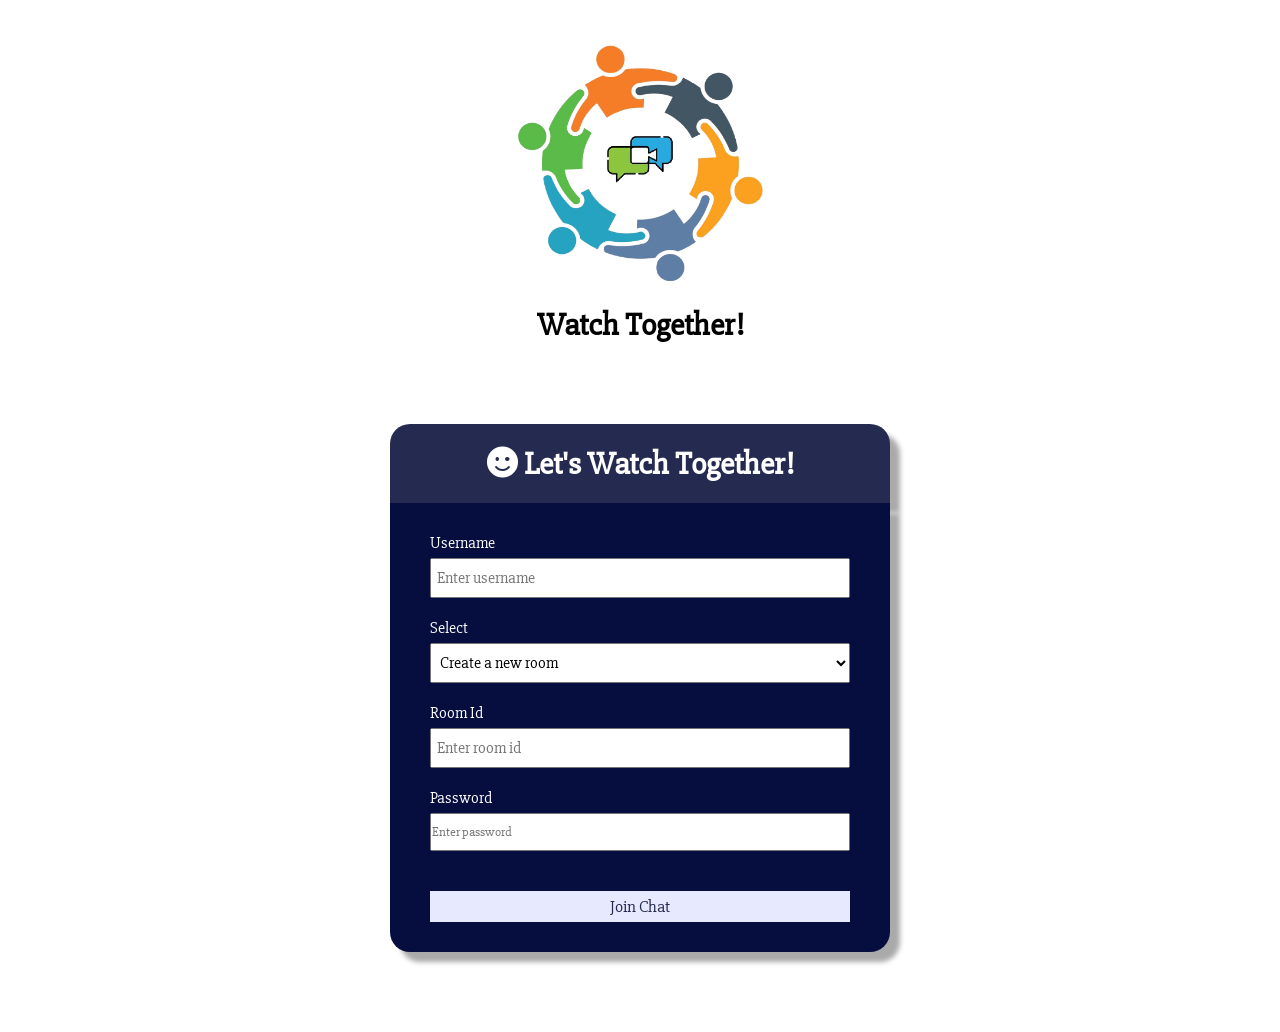
<file: public/join.html>
<!DOCTYPE html>
<html lang="en">

<head>
	<meta charset="UTF-8" />
	<meta name="viewport" content="width=device-width, initial-scale=1.0" />
	<meta http-equiv="X-UA-Compatible" content="ie=edge" />
	<link rel="stylesheet" href="https://cdnjs.cloudflare.com/ajax/libs/font-awesome/5.12.1/css/all.min.css" integrity="sha256-mmgLkCYLUQbXn0B1SRqzHar6dCnv9oZFPEC1g1cwlkk="
	 crossorigin="anonymous" />
	<link rel="stylesheet" href="css/join_style.css" />
	<title>join a room</title>
</head>

<body>
 <div class="container" align="center">
    <img src="images/chat-app-logo.png" style="width:300px;height:280px;">
    <h1>Watch Together!</h1>
 </div>
	<div class="join-container">
		<header class="join-header">
			<h1><i class="fas fa-smile"></i> Let's Watch Together!</h1>
			</header>
			<main class="join-main">
				<form action="chat.html">
					<div class="form-control">
						<label for="username">Username</label>
						<input
							type="text"
							name="username"
							id="username"
							placeholder="Enter username"
							required
						/>
					</div>
					<div class="form-control">
						<label for="Select">Select</label>
						<select id="Select">
							<option value=1>Create a new room</option>
							<option value=2>Enter in an existing room</option>
						</select>
					</div>
					<div class="form-control">
						<label for="room">Room Id</label>
						<input
							type="text"
							name="room"
							id="room"
							placeholder="Enter room id"
							required
						/>
					</div>
					<div class="form-control">
						<label for="Password">Password</label>
						<input
							type="password"
							placeholder="Enter password"
              style="width:100%; height:38px"
						/>
					</div>
					<button type="submit" class="btn">Join Chat</button>
				</form>
			</main>
		</div>
	</body>
</html>
</file>
<file: public/css/join_style.css>
@import url('https://fonts.googleapis.com/css2?family=Slabo+27px&display=swap');

:root {
	--dark-color-a: #252b50;
	--dark-color-b: #060e3f;
	--light-color: #e6e9ff;
	--success-color: #5cb85c;
	--error-color: #d9534f;
}

* {
	box-sizing: border-box;
	margin: 0;
	padding: 0;
  font-family: 'Slabo 27px', serif;
}

body {
	font-family: 'Slabo 27px', serif;
	font-size: 16px;
	background: #fff;
	margin: 20px;
}

ul {
	list-style: none;
}

a {
	text-decoration: none;
}

.btn {
	cursor: pointer;
	padding: 5px 15px;
	background: var(--light-color);
	color: var(--dark-color-a);
	border: 0;
	font-size: 17px;
}


/* Join Page */
.join-container {
	max-width: 500px;
	margin: 80px auto;
	color: #fff;
  
}

.join-header {
	text-align: center;
	padding: 20px;
	background: var(--dark-color-a);
  border-top-left-radius: 20px;
  border-top-right-radius: 20px;
  box-shadow: 10px 10px 5px #aaaaaa;
}

.join-main {
	padding: 30px 40px;
	background: var(--dark-color-b);
  border-bottom-left-radius: 20px;
  border-bottom-right-radius: 20px; 
  box-shadow: 10px 10px 5px #aaaaaa; 
}

.join-main p {
	margin-bottom: 20px;
}

.join-main .form-control {
	margin-bottom: 20px;
}

.join-main label {
	display: block;
	margin-bottom: 5px;
}

.join-main input[type='text'] {
	font-size: 16px;
	padding: 5px;
	height: 40px;
	width: 100%;
}

.join-main select {
	font-size: 16px;
	padding: 5px;
	height: 40px;
	width: 100%;
}

.join-main .btn {
	margin-top: 20px;
	width: 100%;
}
</file>
